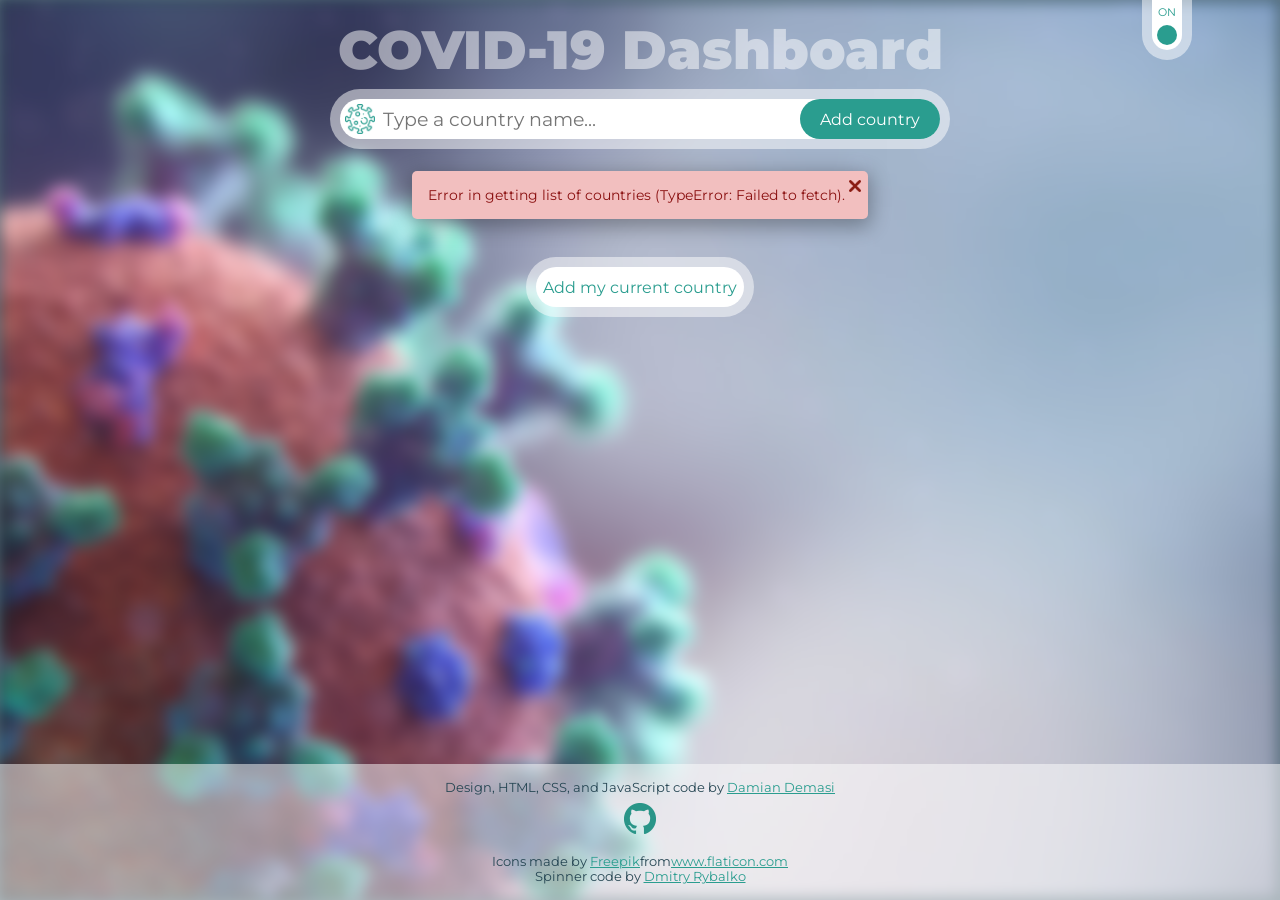
<file: covid-19-dashboard-app/index.html>
<!DOCTYPE html>
<html lang="en">
    <head>
        <meta charset="UTF-8" />
        <meta http-equiv="X-UA-Compatible" content="IE=edge" />
        <meta name="viewport" content="width=device-width, initial-scale=1.0" />
        <link rel="stylesheet" href="./css/index.css" />
        <script defer src="./js/index.js"></script>
        <title>COVID-19 Dashboard</title>
        <!--
            Coded by: Damian Demasi - July 2021
            Code validated on 27 July 2021 (a warning that is solved on JavaScript) (https://validator.w3.org/nu/#textarea) 
        -->
    </head>
    <body>
        <div class="background">
            <div class="background__image"></div>
            <div class="switch-background-btn-container">
                <p class="flip-switch-on">ON</p>
                <div class="switch-background-btn flip-switch-on"></div>
            </div>
            <header>
                <div class="title-container">
                    <h1>COVID-19 Dashboard</h1>
                </div>
                <div class="search-bar-container">
                    <div class="search-bar__logo-container">
                        <img
                            src="./img/virus.png"
                            alt="Virus icon"
                            width="30"
                            height="30"
                        />
                    </div>
                    <div class="search-bar__input-container autocomplete">
                        <input
                            autocomplete="off"
                            type="text"
                            placeholder="Type a country name..."
                            id="search-bar__input__countryToSearch"
                        />
                    </div>
                    <div class="search-bar__btn-container">
                        <button type="submit" class="search-bar__btn">
                            Add country
                        </button>
                    </div>
                </div>
            </header>
            <div class="spinner-container">
                <div class="spinner">
                    <div class="bounce1"></div>
                    <div class="bounce2"></div>
                    <div class="bounce3"></div>
                    <p class="spinner-legend"></p>
                </div>
            </div>
            <section class="countries-container"></section>
            <button class="add-current-country-btn">
                Add my current country
            </button>
            <button class="reset-btn hidden">Reset</button>
            <footer>
                <p>
                    Design, HTML, CSS, and JavaScript code by
                    <a href="mailto:damian.demasi.1@gmail.com" target="_blank"
                        >Damian Demasi</a
                    >
                </p>
                <p>
                    <a
                        href="https://github.com/Colo-Codes/mini-projects/tree/main/covid-19-dashboard-app"
                        target="_blank"
                    >
                        <img
                            src="./img/GitHub-Mark-Light-32px.png"
                            alt="GitHub logo link"
                        />
                    </a>
                </p>
                <p>
                    Icons made by
                    <a href="https://www.freepik.com" target="_blank">Freepik</a
                    >from<a href="https://www.flaticon.com/" target="_blank"
                        >www.flaticon.com</a
                    >
                </p>
                <p>
                    Spinner code by
                    <a
                        href="https://codepen.io/Testosterone/pen/ZEKEWEr"
                        target="_blank"
                        >Dmitry Rybalko</a
                    >
                </p>
            </footer>
            <div class="calculations-information">
                <div class="calculations-information__0 hidden">
                    <p>
                        (confirmed infections / population - reference confirmed
                        infections / reference population) * 100
                    </p>
                </div>
                <div class="calculations-information__1 hidden">
                    <p>
                        (recovered / confirmed - reference recovered / reference
                        confirmed) * 100
                    </p>
                </div>
                <div class="calculations-information__2 hidden">
                    <p>
                        (deaths / confirmed - reference deaths / reference
                        confirmed) * 100
                    </p>
                </div>
                <div class="calculations-information__3 hidden">
                    <p>
                        (administered vaccines / population - reference
                        administered vaccines / reference population) * 100
                    </p>
                </div>
            </div>
        </div>
    </body>
</html>
</file>
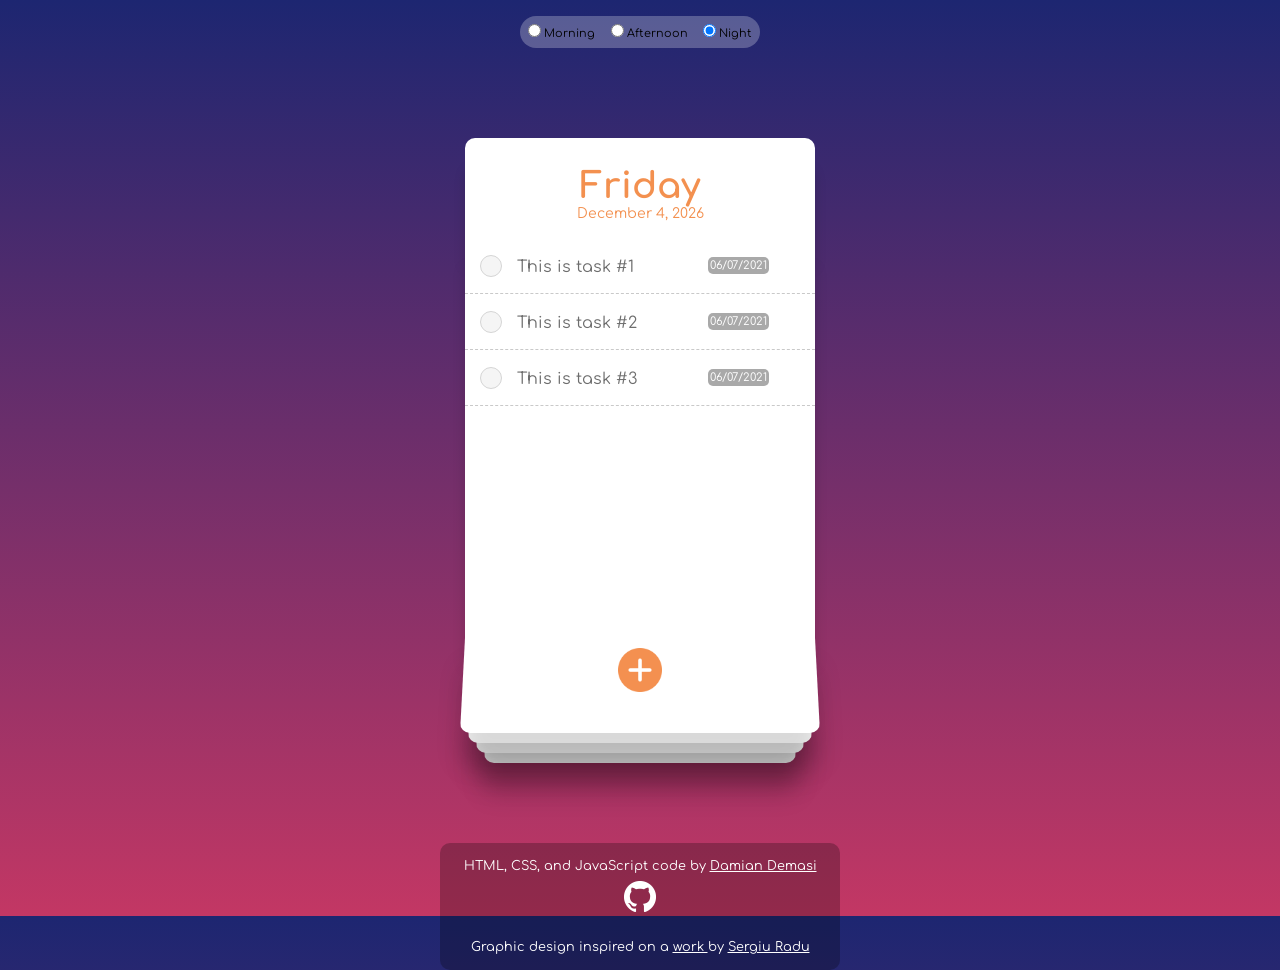
<file: todo-app/index.html>
<!DOCTYPE html>
<html lang="en">
    <head>
        <meta charset="UTF-8" />
        <meta http-equiv="X-UA-Compatible" content="IE=edge" />
        <meta name="viewport" content="width=device-width, initial-scale=1.0" />
        <link rel="stylesheet" href="./css/index.css" />
        <title>Mini-Project - ToDo app</title>
    </head>
    <body class="background">
        <div id="time-of-day">
            <div class="time-of-day--option">
                <input
                    type="radio"
                    id="morning"
                    name="time-of-day--background"
                    value="morning"
                    checked
                />
                <label for="morning">Morning</label>
            </div>
            <div class="time-of-day--option">
                <input
                    type="radio"
                    id="afternoon"
                    name="time-of-day--background"
                    value="afternoon"
                />
                <label for="afternoon">Afternoon</label>
            </div>
            <div class="time-of-day--option">
                <input
                    type="radio"
                    id="night"
                    name="time-of-day--background"
                    value="night"
                />
                <label for="night">Night</label>
            </div>
        </div>
        <main class="todo">
            <section id="todo--header">
                <header>
                    <h1 id="todo--header--today">Saturday</h1>
                    <p id="todo--header--date">3 June, 2021</p>
                </header>
            </section>
            <section id="todo--tasks-list">
                <ul id="todo--tasks-list--items-list">
                    <li class="todo--tasks-list--item">
                        <div class="todo--tasks-list--item--checkbox"></div>
                        <div class="todo--tasks-list--item--description">
                            Item 1
                        </div>
                        <div class="todo--tasks-list--item--due-date">
                            <div class="due-date-bubble" style="padding: 2px">
                                11/11/2021
                            </div>
                        </div>
                        <div class="delete-task">
                            <img
                                src="./images/remove.png"
                                alt=""
                                width="16px"
                                height="16px"
                            /><span class="delete-text">Delete</span>
                        </div>
                    </li>
                    <li class="todo--tasks-list--item">
                        <div class="todo--tasks-list--item--checkbox"></div>
                        <div class="todo--tasks-list--item--description">
                            Item 2
                        </div>
                        <div class="todo--tasks-list--item--due-date">
                            <div class="due-date-bubble" style="padding: 2px">
                                11/11/2021
                            </div>
                        </div>
                        <div class="delete-task">
                            <img
                                src="./images/remove.png"
                                alt=""
                                width="16px"
                                height="16px"
                            /><span class="delete-text">Delete</span>
                        </div>
                    </li>
                    <li class="todo--tasks-list--item">
                        <div class="todo--tasks-list--item--checkbox"></div>
                        <div class="todo--tasks-list--item--description">
                            Item 3
                        </div>
                        <div class="todo--tasks-list--item--due-date">
                            <div class="due-date-bubble" style="padding: 2px">
                                11/11/2021
                            </div>
                        </div>
                        <div class="delete-task">
                            <img
                                src="./images/remove.png"
                                alt=""
                                width="16px"
                                height="16px"
                            /><span class="delete-text">Delete</span>
                        </div>
                    </li>
                </ul>
            </section>
            <div id="sheet-1-3d">
                <section id="todo--footer">
                    <div id="add-task">
                        <img
                            src="./images/plus.png"
                            alt="Add a new task"
                            width="44px"
                            height="44px"
                        />
                    </div>
                </section>
            </div>
            <div id="sheet-2-3d"></div>
            <div id="sheet-3-3d"></div>
            <div id="sheet-4-3d"></div>
            <footer>
                <p>
                    HTML, CSS, and JavaScript code by
                    <a href="mailto:damian.demasi.1@gmail.com" target="blank"
                        >Damian Demasi</a
                    >
                </p>
                <p>
                    <a
                        href="https://github.com/Colo-Codes/mini-projects/tree/main/todo-app"
                        target="blank"
                    >
                        <img
                            src="./images/GitHub-Mark-Light-32px.png"
                            alt="GitHub logo link"
                    /></a>
                </p>
                <p>
                    Graphic design inspired on a
                    <a
                        href="https://dribbble.com/shots/2417288-Todo-List-Day-42-dailyui"
                        target="blank"
                    >
                        work
                    </a>
                    by
                    <a
                        href="https://dribbble.com/sergiu-radu/about"
                        target="blank"
                        >Sergiu Radu</a
                    >
                </p>
            </footer>
        </main>

        <!-- The Modal -->
        <div id="myModal" class="modal">
            <!-- Modal content -->
            <div class="modal-content">
                <span class="close">&times;</span>
                <input
                    id="input-task"
                    type="text"
                    placeholder="Your new task here"
                />
                <div class="due-date--container">
                    <button id="btn-add-task">Add</button>
                    <p id="due-date">Due date:</p>
                    <input type="date" id="due-date--input" />
                </div>
            </div>
        </div>
        <script src="./js/index.js"></script>
    </body>
</html>
</file>
<file: covid-19-dashboard-app/css/index.css>
/*
    Coded by: Damian Demasi - July 2021
    Code validated on 27 July 2021 (some false positives) (https://jigsaw.w3.org/css-validator/#validate_by_input) 
*/

@import url('https://fonts.googleapis.com/css2?family=Montserrat:wght@100;400;700;900&display=swap');

/* SECTION Initial reset */

html {
    box-sizing: border-box;
    font-size: 16px;
    font-family: 'Montserrat', sans-serif;
}
*,
*:before,
*:after {
    box-sizing: inherit;
    margin: 0;
    padding: 0;
    /*outline: 1px dashed blue; /* Debugging purposes */
}

/* SECTION Custom properties (variables) */

:root {
    --color-light-green: #2a9d8f;
    --color-dark-green: #264653;
    --color-background: #96a5ac;
    --color-message-success: #4f8a10;
    --color-message-success-background: #dff2bf;
    --color-message-error: #8a1010;
    --color-message-error-background: #f2bfbf;
    --color-white: #fff;

    --transparency-white: rgba(255, 255, 255, 0.5);

    --shadow-message-box: 0px 5px 20px 3px rgba(0, 0, 0, 0.3);
    --shadow-white-transparent: 0 0 0 10px rgba(255, 255, 255, 0.5);

    --font: 'Montserrat', sans-serif;
}

/* SECTION Background */

.background {
    width: 100%;
    min-height: 100%;
    position: absolute;
    background-color: var(--color-background);
    z-index: -20;
}
/*  NOTE: Adding a 'filter: blur()' to the image added an ugly white border on it, so I found an alternative using 'backdrop-filter', although it's not fully supported.
    https://stackoverflow.com/questions/28870932/how-to-remove-white-border-from-blur-background-image (I added extra support check).
    UPDATE: Unfortunately, Chrome displays an annoying flicker effect on the blurred image, so I'll not implement the 'backdrop-filter: blur()' property.

@supports (backdrop-filter: blur(0.5rem)) {
    .background__image::after {
        backdrop-filter: blur(
            0.5rem
        );
    }
}
@supports not (backdrop-filter: blur(0.5rem)) {
    .background__image {
        filter: blur(0.5rem);
        outline: 0.5rem solid var(--color-dark-green);
    }
}
*/
.background__image::after {
    content: '';
    position: absolute;
    width: 100%;
    min-height: 100%;
    pointer-events: none; /* make the overlay click-through */
}
.background__image {
    position: absolute;
    background: url('../img/fusion-medical-animation-npjP0dCtoxo-unsplash.jpg')
        center no-repeat;
    background-size: cover;
    filter: blur(0.5rem);
    outline: 0.5rem solid var(--color-dark-green); /* Hide the white border due to blur */
    z-index: -10;
    width: 100%;
    min-height: 100%;
}
.switch-background-btn-container {
    left: 90%;
    position: relative;
    display: flex;
    flex-direction: column;
    align-items: center;
    justify-content: space-evenly;
    cursor: pointer;
    width: 1.875rem;
    height: 3.125rem;
    background-color: var(--color-white);
    border-radius: 0 0 20px 20px;
    box-shadow: var(--shadow-white-transparent);
    color: var(--color-light-green);
    font-size: 0.7rem;
}
.switch-background-btn {
    width: 1.25rem;
    height: 1.25rem;
    background-color: var(--color-light-green);
    border-radius: 50%;
    transition: all 0.2s;
}
.switch-background-btn:hover {
    background-color: var(--color-dark-green);
}

/* SECTION Title */

.title-container {
    padding: 1rem 0;
    text-align: center;
    color: var(--transparency-white);
}

.title-container h1 {
    font-size: 1.97rem;
    font-weight: 700;
}

/* SECTION Search bar */

.search-bar-container {
    width: 21rem;
    height: 2.5rem;
    display: flex;
    align-items: center;
    background-color: var(--color-white);
    margin: 0 auto;
    border-radius: 1.25rem;
    box-shadow: var(--shadow-white-transparent);
}
.search-bar__logo-container {
    margin: 0.4375rem 0.3125rem 0.1875rem 0.3125rem;
    filter: invert(48%) sepia(65%) saturate(410%) hue-rotate(123deg)
        brightness(95%) contrast(95%);
}
.search-bar__btn-container {
    width: 12.5rem;
}
.search-bar__btn,
.search-bar__btn:active {
    background-color: var(--color-light-green);
    width: 100%;
    height: 2.5rem;
    border-radius: 1.25rem;
    border: 0;
    color: var(--color-white);
    font-family: var(--font);
    font-size: 1rem;
    transition: all 0.2s;
}
/* .search-bar__btn:focus, */
.search-bar__btn:hover,
.search-bar__btn:focus {
    background-color: var(--color-dark-green);
    cursor: pointer;
}
.search-bar__input-container {
    width: 100%;
}

#search-bar__input__countryToSearch {
    width: 100%;
    height: 2.5rem;
    font-family: var(--font);
    font-size: 1rem;
    color: var(--color-light-green);
    border: 0;
    padding-left: 0.2rem;
}
#search-bar__input__countryToSearch:focus {
    outline: none; /* NOTE This might be bad for screen readers */
}
#search-bar__input__countryToSearch:disabled {
    background-color: var(--color-white);
    color: var(--color-message-error);
}

/* SECTION Country cards */

.countries-container {
    display: flex;
    justify-content: center;
    flex-wrap: wrap; /* For mobile */
    margin-top: 7rem;
}
.close-card-btn,
.close-card-btn:active {
    margin: -0.75rem -19.5rem 0 0;
    width: 1.5rem;
    height: 1.5rem;
    background-color: var(--color-white);
    box-shadow: 0px 2px 5px 1px rgba(0, 0, 0, 0.5);
    border-radius: 50%;
    cursor: pointer;
    transition: all 0.2s;
}
.close-card-btn img {
    display: block;
    width: 0.75rem;
    height: 0.75rem;
    margin: 0.35rem auto;
    filter: invert(48%) sepia(65%) saturate(410%) hue-rotate(123deg)
        brightness(95%) contrast(95%);
}
.close-card-btn:hover,
.close-card-btn:focus {
    transform: scale(1.5, 1.5);
    box-shadow: 0px 4px 10px 2px rgba(0, 0, 0, 0.3);
}
.full-country-data-container {
    display: flex;
    flex-direction: column;
    align-items: center;
    margin: 0 2rem;
    animation: fadeIn 1s;
    -webkit-animation: fadeIn 1s;
    -moz-animation: fadeIn 1s;
    -o-animation: fadeIn 1s;
    -ms-animation: fadeIn 1s;
}
.country-container {
    display: flex;
    flex-direction: column;
    align-items: center;
    width: 19.5rem;
    /* margin-top: 1rem; */
    background-color: var(--color-white);
    border-radius: 5px;
    box-shadow: var(--shadow-message-box);
    padding-bottom: 1rem;
    position: relative;
    z-index: 10;
}
.country__flag-container {
    display: flex;
    flex-direction: column;
    justify-content: space-between;
    width: 17.5rem;
    height: 8.75rem;
    background-color: gray;
    border-radius: 5px;
    margin-top: 0.35rem;
    /* background-size: 100% 8.75rem; */
    background-size: cover;
    background-position: center;
}
.country__flag__title__container {
    display: flex;
    flex-direction: column;
    justify-content: space-around;
    width: 100%;
    height: 2rem;
    background-color: rgba(42, 157, 143, 0.7);
    border-radius: 0 0 5px 5px;
}
.country__flag__title {
    text-align: center;
    color: var(--color-white);
    font-weight: 700;
    font-size: 1.5rem;
}
.country__infections-container,
.country__vaccinations-container {
    display: flex;
    flex-direction: column;
    width: 17.5rem;
}
.country__infections__title,
.country__vaccinations__title {
    display: block;
    width: 100%;
    height: 2rem;
    margin-top: 0.5rem;
    border-radius: 5px;
    color: var(--color-white);
}
.country__infections__title {
    background-color: #e76f51;
}
.country__vaccinations__title {
    background-color: var(--color-light-green);
}
.country__infections__title h3,
.country__vaccinations__title h3 {
    font-weight: 100;
    font-size: 1.2rem;
    text-align: center;
    position: relative;
    top: 15%;
}
.countries-container ul {
    list-style-type: none;
}
.country__infections__list__item,
.country__vaccinations__list__item {
    display: flex;
    justify-content: space-between;
    width: 100%;
    height: 2rem;
    margin-top: 0.3rem;
    border-radius: 5px;
}
.country__infections__list__item {
    background-color: rgba(231, 111, 81, 0.1);
}
.country__infections__list__item:hover {
    background-color: rgba(231, 111, 81, 0.25);
}
.country__vaccinations__list__item {
    background-color: rgba(42, 157, 143, 0.1);
}
.country__vaccinations__list__item:hover {
    background-color: rgba(42, 157, 143, 0.25);
}
.country__infections__list__item__reference {
    color: #e76f51;
    font-size: 1rem;
    margin: auto 0 auto 1rem;
}
.country__infections__list__item__value {
    color: #e76f51;
    font-size: 1.2rem;
    font-weight: 900;
    margin: auto 1rem auto 0;
}
.country__vaccinations__list__item__reference,
.country__comparison__list__item__reference {
    color: var(--color-light-green);
    font-size: 1rem;
    margin: auto 0 auto 1rem;
}
.country__vaccinations__list__item__value,
.country__comparison__list__item__value {
    color: var(--color-light-green);
    font-size: 1.2rem;
    font-weight: 900;
    margin: auto 1rem auto 0;
}
.country__comparison__list-container {
    display: flex;
    flex-direction: column;
    width: 17.5rem;
    filter: drop-shadow(0px 5px 3px rgba(0, 0, 0, 0.4));
    position: relative;
    z-index: 5;
    animation: slideIn 1s;
    -webkit-animation: slideIn 1s;
    -moz-animation: slideIn 1s;
    -o-animation: slideIn 1s;
    -ms-animation: slideIn 1s;
}
.country__comparison__title {
    width: 100%;
    height: 2rem;
    background-color: var(--color-light-green);
    color: var(--color-dark-green);
}
.reference-country {
    border-radius: 0 0 5px 5px;
    margin-bottom: 4rem;
}
.country__comparison__title h3 {
    font-weight: normal;
    font-size: 1rem;
    font-weight: 100;
    color: var(--color-white);
    text-align: center;
    position: relative;
    top: 20%;
}
.country__comparison__list__item {
    display: flex;
    justify-content: space-between;
    width: 100%;
    height: 2rem;
    background-color: var(--color-dark-green);
    color: var(--color-light-green);
    border-bottom: 1px dashed var(--color-light-green);
}
.country__comparison__list__item:last-of-type {
    border-bottom: none;
    border-radius: 0 0 5px 5px;
    margin-bottom: 4rem;
}
.country__comparison__list__item:hover {
    background-color: #1c353f;
}

/* SECTION Spinners */

.spinner-container {
    display: flex;
    justify-content: center;
}
.spinner {
    position: absolute;
    max-width: 90%; /* For mobile */
    display: flex;
    background-color: rgba(255, 255, 255, 0.3);
    border-radius: 5px;
    color: var(--color-white);
    padding: 1rem;
    margin-top: 2rem;
    font-size: 0.85rem;
    transition: all 0.2s;
}
.spinner p {
    margin-left: 1rem;
}
.spinner div {
    display: inline-block;
    width: 1rem;
    height: 1rem;
    margin-right: 0.2rem;
    border-radius: 50%;
    background-color: var(--color-white);
    animation: sk-bouncedelay 1.4s infinite;
}
.spinner .bounce1 {
    animation-delay: -0.32s;
}
.spinner .bounce2 {
    animation-delay: -0.16s;
}
.green-check {
    position: absolute;
    width: 3rem;
    height: 3rem;
    margin: 2rem 0 0 -1.5rem;
    font-size: 1rem;
    background-color: var(--color-message-success-background);
    border-radius: 5px;
    color: var(--color-message-success);
    box-shadow: var(--shadow-message-box);
    animation: fadeInAndOut 3s; /* Must be in sync with successCheck JavaScript function */
}
.green-check img {
    display: block;
    position: relative;
    top: 0.5rem;
    width: 2rem;
    height: 2rem;
    margin: auto;
    filter: invert(39%) sepia(49%) saturate(4849%) hue-rotate(64deg)
        brightness(99%) contrast(87%);
}

/* SECTION Reset and Add country button */

.reset-btn,
.add-current-country-btn {
    display: block; /* By default, it's an inline element */
    width: 13rem;
    height: 2.5rem;
    background-color: var(--color-white);
    margin: 1rem auto 15rem auto;
    border-radius: 20px;
    border: none;
    box-shadow: var(--shadow-white-transparent);
    font-family: var(--font);
    font-size: 1rem;
    color: var(--color-light-green);
    transition: all 0.2s;
}
.reset-btn:hover,
.reset-btn:focus,
.add-current-country-btn:hover,
.add-current-country-btn:focus {
    background-color: var(--color-dark-green);
    color: var(--color-white);
    cursor: pointer;
}

/* SECTION Messages */

.message-success-container,
.message-error-container {
    display: flex;
    justify-content: center;
}
.message-success,
.message-error {
    position: absolute;
    max-width: 90%; /* For mobile */
    display: flex;
    justify-content: space-between;
    margin-top: 2rem;
    margin-bottom: 2rem; /* Keep margins separated */
    padding: 1rem;
    width: fit-content;
    font-size: 0.85rem;
    border-radius: 5px;
    box-shadow: var(--shadow-message-box);
    animation: fadeIn 1s;
    -webkit-animation: fadeIn 1s;
    -moz-animation: fadeIn 1s;
    -o-animation: fadeIn 1s;
    -ms-animation: fadeIn 1s;
}
.message-success {
    background-color: var(--color-message-success-background);
    color: var(--color-message-success);
}
.message-error {
    background-color: var(--color-message-error-background);
    color: var(--color-message-error);
}
.close-message-btn {
    margin: -0.8rem -0.8rem 0 0;
    width: 1.25rem;
    height: 1.25rem;
    cursor: pointer;
    transition: all 0.2s;
}
.close-message-btn img {
    display: block;
    width: 0.75rem;
    height: 0.75rem;
    margin: 0.35rem auto;
}
.close-message-btn:hover,
.close-message-btn:focus {
    transform: scale(1.5, 1.5);
}
#success-message-close-btn {
    filter: invert(64%) sepia(69%) saturate(6681%) hue-rotate(61deg)
        brightness(91%) contrast(87%);
}
#error-message-close-btn {
    filter: invert(16%) sepia(43%) saturate(5207%) hue-rotate(351deg)
        brightness(78%) contrast(97%);
}

/* SECTION Hidden elements */

.hidden {
    /* opacity: 0; */
    display: none;
}

/* SECTION Animations */

/* Spinners */
@keyframes sk-bouncedelay {
    0% {
        transform: scale(0);
    }
    40% {
        transform: scale(1);
    }
    80% {
        transform: scale(0);
    }
    100% {
        transform: scale(0);
    }
}
/* fadeIn */
@keyframes fadeIn {
    0% {
        opacity: 0;
    }
    100% {
        opacity: 1;
    }
}

@-moz-keyframes fadeIn {
    0% {
        opacity: 0;
    }
    100% {
        opacity: 1;
    }
}

@-webkit-keyframes fadeIn {
    0% {
        opacity: 0;
    }
    100% {
        opacity: 1;
    }
}

@-o-keyframes fadeIn {
    0% {
        opacity: 0;
    }
    100% {
        opacity: 1;
    }
}

@-ms-keyframes fadeIn {
    0% {
        opacity: 0;
    }
    100% {
        opacity: 1;
    }
}

/* fadeInAndOut */
@keyframes fadeInAndOut {
    0% {
        opacity: 0;
    }
    50% {
        opacity: 1;
    }
    100% {
        opacity: 0;
    }
}

@-moz-keyframes fadeInAndOut {
    0% {
        opacity: 0;
    }
    50% {
        opacity: 1;
    }
    100% {
        opacity: 0;
    }
}

@-webkit-keyframes fadeInAndOut {
    0% {
        opacity: 0;
    }
    50% {
        opacity: 1;
    }
    100% {
        opacity: 0;
    }
}

@-o-keyframes fadeInAndOut {
    0% {
        opacity: 0;
    }
    50% {
        opacity: 1;
    }
    100% {
        opacity: 0;
    }
}

@-ms-keyframes fadeInAndOut {
    0% {
        opacity: 0;
    }
    50% {
        opacity: 1;
    }
    100% {
        opacity: 0;
    }
}
/* slideIn */
@keyframes slideIn {
    0% {
        transform: translateY(-100%);
    }
    100% {
        transform: translateY(0);
    }
}

@-moz-keyframes slideIn {
    0% {
        transform: translateY(-100%);
    }
    100% {
        transform: translateY(0);
    }
}

@-webkit-keyframes slideIn {
    0% {
        transform: translateY(-100%);
    }
    100% {
        transform: translateY(0);
    }
}

@-o-keyframes slideIn {
    0% {
        transform: translateY(-100%);
    }
    100% {
        transform: translateY(0);
    }
}

@-ms-keyframes slideIn {
    0% {
        transform: translateY(-100%);
    }
    100% {
        transform: translateY(0);
    }
}

/* SECTION Autocomplete countries (adapted from https://www.w3schools.com/howto/howto_js_autocomplete.asp) */

.autocomplete {
    position: relative;
    display: inline-block;
}
.autocomplete-items {
    position: absolute;
    z-index: 100;
    /*position the autocomplete items to be the same width as the container:*/
    top: 100%;
    left: 0;
    right: 0;
    font-family: var(--font);
    font-weight: 100;
}
.autocomplete-items div {
    padding: 0.4rem;
    cursor: pointer;
    background-color: rgba(255, 255, 255, 0.9);
    border-bottom: 1px solid #d4d4d4;
}
.autocomplete-items div:hover {
    background-color: #e9e9e9;
}
.autocomplete-active {
    background-color: DodgerBlue !important;
    color: var(--color-white);
}

/* SECTION Footer */

footer {
    position: absolute;
    bottom: 0;
    width: 100%;
    text-align: center;
    padding: 1rem 0;
    font-size: 0.8rem;
    color: var(--color-dark-green);
    background-color: var(--transparency-white);
}
footer a {
    color: var(--color-light-green);
}
footer a:hover {
    text-decoration: underline dashed;
    color: var(--color-dark-green);
}
footer img {
    filter: invert(51%) sepia(58%) saturate(463%) hue-rotate(123deg)
        brightness(89%) contrast(92%);
    margin: 0.5rem 0 1rem 0;
    transition: all 0.2s;
}
footer img:hover {
    transform: translateY(-0.2rem);
    filter: invert(51%) sepia(58%) saturate(463%) hue-rotate(123deg)
        brightness(89%) contrast(92%) drop-shadow(0 3px 3px rgba(0, 0, 0, 0.3));
}

/* SECTION Calculations information */

[class^='calculations-information__']:not(.calculations-information__info-icon) {
    width: 14rem;
    height: 4rem;
    font-size: 0.7rem;
    text-align: center;
    border-radius: 5px;
    background-color: rgba(255, 255, 255, 0.9);
    box-shadow: var(--shadow-message-box);
    padding: 0.5rem;
    position: absolute;
    z-index: 150;
}

.calculations-information__info-icon {
    width: 1rem;
    filter: invert(48%) sepia(65%) saturate(410%) hue-rotate(123deg)
        brightness(95%) contrast(95%);
    margin-left: 0.5rem;
}

/* SECTION Mobile first */

@media (min-width: 800px) {
    .title-container {
        margin-top: -3.125rem;
        padding: 1rem 0;
    }

    .title-container h1 {
        font-weight: 900;
        font-size: 3.4rem;
    }

    .search-bar-container {
        width: 37.5rem;
    }

    #search-bar__input__countryToSearch {
        font-size: 1.2rem;
    }

    .message-success,
    .message-error {
        margin-bottom: 0; /* Keep margins separated */
    }
}
</file>
<file: todo-app/css/index.css>
@import url('https://fonts.googleapis.com/css2?family=Comfortaa:wght@300;700&display=swap');

/* SECTION Initial reset */

html {
    box-sizing: border-box;
    font-size: 16px;
}

*,
*:before,
*:after {
    box-sizing: inherit;
    margin: 0;
    padding: 0;
    /*outline: 1px dashed blue; /* Debugging purposes */
}

/* SECTION Background */

body,
.background-stretch {
    font-family: 'Comfortaa', cursive;
    min-height: 100vh;
    /* background-repeat: no-repeat;
    background-size: cover; */
}

.background,
.background-morning {
    background: #f3904f; /* fallback for old browsers */
    background: -webkit-linear-gradient(
        to bottom,
        #3b4371,
        #f3904f
    ); /* Chrome 10-25, Safari 5.1-6 */
    background: linear-gradient(
        to bottom,
        #3b4371,
        #f3904f
    ); /* W3C, IE 10+/ Edge, Firefox 16+, Chrome 26+, Opera 12+, Safari 7+ */
}

.background-afternoon {
    background: #1a2a6c; /* fallback for old browsers */
    background: -webkit-linear-gradient(
        to bottom,
        #fdbb2d,
        #b21f1f,
        #1a2a6c
    ); /* Chrome 10-25, Safari 5.1-6 */
    background: linear-gradient(
        to bottom,
        #fdbb2d,
        #b21f1f,
        #1a2a6c
    ); /* W3C, IE 10+/ Edge, Firefox 16+, Chrome 26+, Opera 12+, Safari 7+ */
}

.background-night {
    background: #c33764; /* fallback for old browsers */
    background: -webkit-linear-gradient(
        to bottom,
        #1d2671,
        #c33764
    ); /* Chrome 10-25, Safari 5.1-6 */
    background: linear-gradient(
        to bottom,
        #1d2671,
        #c33764
    ); /* W3C, IE 10+/ Edge, Firefox 16+, Chrome 26+, Opera 12+, Safari 7+ */
}

/* SECTION ToDo container */

.todo {
    position: relative;
    top: 1vh;
}

#todo--header {
    margin: auto;
    width: 350px;
    height: 100px;
    background-color: white;
    border-radius: 10px 10px 0 0;
    box-shadow: 0px 30px 12px rgba(0, 0, 0, 0.15);
}

#todo--tasks-list {
    margin: auto;
    width: 350px;
    height: 400px;
    background-color: white;
    box-shadow: 0px 30px 12px rgba(0, 0, 0, 0.15);
    overflow-x: hidden; /* hide delete buttons */
    overflow-y: auto;
}

/* ToDo shapes and shadows */

[id^='sheet-'] {
    margin: auto;
    border-radius: 0 0 10px 10px;
    -webkit-filter: drop-shadow(0px 30px 12px rgba(0, 0, 0, 0.15));
    filter: drop-shadow(0px 30px 12px rgba(0, 0, 0, 0.15));
    -ms-filter: "progid:DXImageTransform.Microsoft.Dropshadow(OffX=0, OffY=30, Color='#444')";
    filter: "progid:DXImageTransform.Microsoft.Dropshadow(OffX=0, OffY=30, Color='#444')";
    /* trapezoidal shape */
    border-bottom: 95px solid white;
    border-left: 5px solid transparent;
    border-right: 5px solid transparent;
}
#sheet-1-3d {
    width: 360px;
    height: 95px;
    margin: auto;
    border-radius: 0 0 10px 10px;
    position: relative;
    z-index: 1;
}
#sheet-2-3d {
    width: 344px;
    height: 95px;
    margin: auto;
    margin-top: -85px;
    border-radius: 0 0 10px 10px;
    position: relative;
    z-index: -1;
}
#sheet-3-3d {
    width: 328px;
    height: 95px;
    margin: auto;
    margin-top: -85px;
    border-radius: 0 0 10px 10px;
    position: relative;
    z-index: -2;
}
#sheet-4-3d {
    width: 312px;
    height: 95px;
    margin: auto;
    margin-top: -85px;
    border-radius: 0 0 10px 10px;
    position: relative;
    z-index: -3;
}

/* SECTION ToDo header */

#todo--header--today {
    padding-top: 1.75rem;
    font-size: 2.25rem;
    font-weight: 700;
    text-align: center;
    color: #f3904f;
}

#todo--header--date {
    font-size: 0.875rem;
    text-align: center;
    color: #f3904f;
}

/* SECTION ToDo list of tasks */

/* Items */

.todo--tasks-list--item {
    display: flex;
    height: 3.5rem;
    align-items: center;
    font-size: 1rem;
    color: #6d6d6d;
    border-bottom: 1px dashed #c9c9c9;
    list-style: none;
    position: relative; /* needed for positioning delete button */
}

/* Checkboxes */

.todo--tasks-list--item--checkbox {
    flex: 0 0 22px; /* preserve width */
    height: 22px;
    background-color: #f5f5f5;
    border: 1px solid #d5d5d5;
    border-radius: 50%;
    margin: auto 15px;
    cursor: pointer;
}

.todo--tasks-list--item--checkbox--checked {
    border: 1px solid black;
    background: url('../images/check.png') no-repeat center;
    background-size: 22px 22px;
    filter: invert(83%) sepia(32%) saturate(6122%) hue-rotate(326deg)
        brightness(103%) contrast(91%);
}

/* Item description */

.todo--tasks-list--item--description {
    flex: 0 0 50%; /* preserve width */
    padding-top: 1.25rem;
    overflow: hidden; /* prevent overflow */
    height: 100%;
}

.todo--tasks-list--item--description--checked {
    color: #6d6d6d;
    opacity: 50%;
    text-decoration: line-through;
}

/* Due dates */

.todo--tasks-list--item--due-date {
    font-size: 0.7rem;
    margin-left: 1rem;
    color: #fff;
    background-color: darkgray;
    width: fit-content;
    border-radius: 5px;
}

/* Delete buttons */

.delete-task {
    display: flex;
    align-items: center;
    position: absolute;
    height: 3.5rem;
    right: -6rem; /* hide the button */
    /* width: 0; */
    background-color: #e14949;
    border-radius: 10px 0 0 10px;
    cursor: pointer;
    transition: all 0.2s;
}

.delete-task img {
    margin: auto 5px;
    filter: invert(8%) sepia(91%) saturate(4481%) hue-rotate(356deg)
        brightness(93%) contrast(84%);
}

.delete-task .delete-text {
    color: #841a1a;
    padding-right: 0.5rem;
    font-size: 1rem;
}

li:hover > .delete-task {
    right: 0rem; /* show full delete button on mobile */
}

li:hover > .delete-task:hover {
    /* Increase specificity */
    right: 0; /* show full delete button */
}

/* SECTION Add task modal */

#todo--footer #add-task {
    cursor: pointer;
    width: 44px;
    margin: auto;
    padding-top: 10px;
    filter: invert(83%) sepia(32%) saturate(6122%) hue-rotate(326deg)
        brightness(103%) contrast(91%);
    position: relative;
    transition: all 0.2s;
    z-index: 10;
}

#todo--footer #add-task:hover {
    filter: invert(83%) sepia(32%) saturate(6122%) hue-rotate(326deg)
        brightness(103%) contrast(91%)
        drop-shadow(0px 3px 3px rgba(0, 0, 0, 0.25));
    transform: translateY(-2px);
}

/* Modal (background) */
.modal {
    display: none; /* Hidden by default */
    position: fixed;
    z-index: 10;
    padding-top: 5rem; /* Location of the box */
    left: 0;
    top: 0;
    width: 100%;
    height: 100%;
    overflow-y: auto; /* Enable scroll if needed */
    background-color: rgb(0, 0, 0); /* Fallback color */
    background-color: rgba(0, 0, 0, 0.4);
}

/* Modal content */
.modal-content {
    background-color: #fefefe;
    margin: auto;
    padding: 1rem;
    border: 1px solid #888;
    width: 350px;
    border-radius: 10px;
    box-shadow: 5px 15px 10px rgba(0, 0, 0, 0.3);
}

#input-task {
    border-radius: 10px;
    border: 1px solid #c9c9c9;
    padding-left: 1rem;
    height: 2rem;
    display: block;
    width: 93%;
    transition: all 0.5s;
}

#input-task:active,
#input-task:focus {
    outline: none;
    border-radius: 10px;
    border: 1px solid #c9c9c9;
}

/* The Close Button */
.close {
    color: #aaaaaa;
    float: right;
    font-size: 2rem;
    font-weight: bold;
}

.close:hover,
.close:focus {
    color: #000;
    text-decoration: none;
    cursor: pointer;
}

/* Due date */

.due-date--container {
    display: flex;
    justify-content: space-between;
    align-items: baseline;
    width: 93%;
}

#due-date {
    font-size: 0.8rem;
    margin: 0 1rem;
    justify-self: end;
}

#due-date--input {
    border-radius: 10px;
    border: 1px solid #c9c9c9;
    padding: 5px 2px 5px 5px;
}

/* Add task button */

#btn-add-task {
    background-color: #f3904f;
    color: #a44d13;
    width: 100px;
    height: 35px;
    margin-top: 10px;
    border-radius: 10px;
    padding: 5px 10px;
    border: 2px solid #ffb482;
    font-size: 1rem;
    transition: all 0.5s;
    float: left;
}

#btn-add-task:hover {
    background-color: #ffb482;
    color: #a44d13;
    cursor: pointer;
}

/* SECTION Background switcher */

#time-of-day {
    display: flex;
    justify-content: space-between;
    background-color: rgba(255, 255, 255, 0.25);
    font-size: 0.7rem;
    width: 15rem;
    padding: 0.5rem;
    border-radius: 1rem;
    margin: 1rem auto 0;
}

/* SECTION Footer */

footer {
    background-color: rgba(0, 0, 0, 0.25);
    color: white;
    font-size: 0.8rem;
    text-align: center;
    width: 15rem;
    margin: 5rem auto;
    border-radius: 10px;
    padding: 0.5rem 0;
}

footer p {
    margin: 0.5rem 0;
}

footer p:last-child {
    margin-top: 1.5rem;
}

footer a,
footer a:visited {
    color: white;
}

footer a:hover,
footer a:active {
    text-decoration-style: dotted;
    color: #ffb482;
}

footer img {
    transition: all 0.2s;
}

footer a:hover img {
    -webkit-filter: drop-shadow(0px 5px 5px rgba(0, 0, 0, 0.5));
    filter: drop-shadow(0px 5px 5px rgba(0, 0, 0, 0.5));
    -ms-filter: "progid:DXImageTransform.Microsoft.Dropshadow(OffX=0, OffY=5, Color='#444')";
    filter: "progid:DXImageTransform.Microsoft.Dropshadow(OffX=0, OffY=5, Color='#444')";
    transform: translateY(-2px);
}

/* SECTION Mobile first */

@media (min-width: 600px) {
    .todo {
        position: relative;
        top: 10vh;
    }

    li:hover > .delete-task {
        right: -3.8rem; /* show 'x' delete button on big screens */
    }

    .modal-content {
        width: 420px;
    }

    footer {
        width: 25rem;
    }
}
</file>
